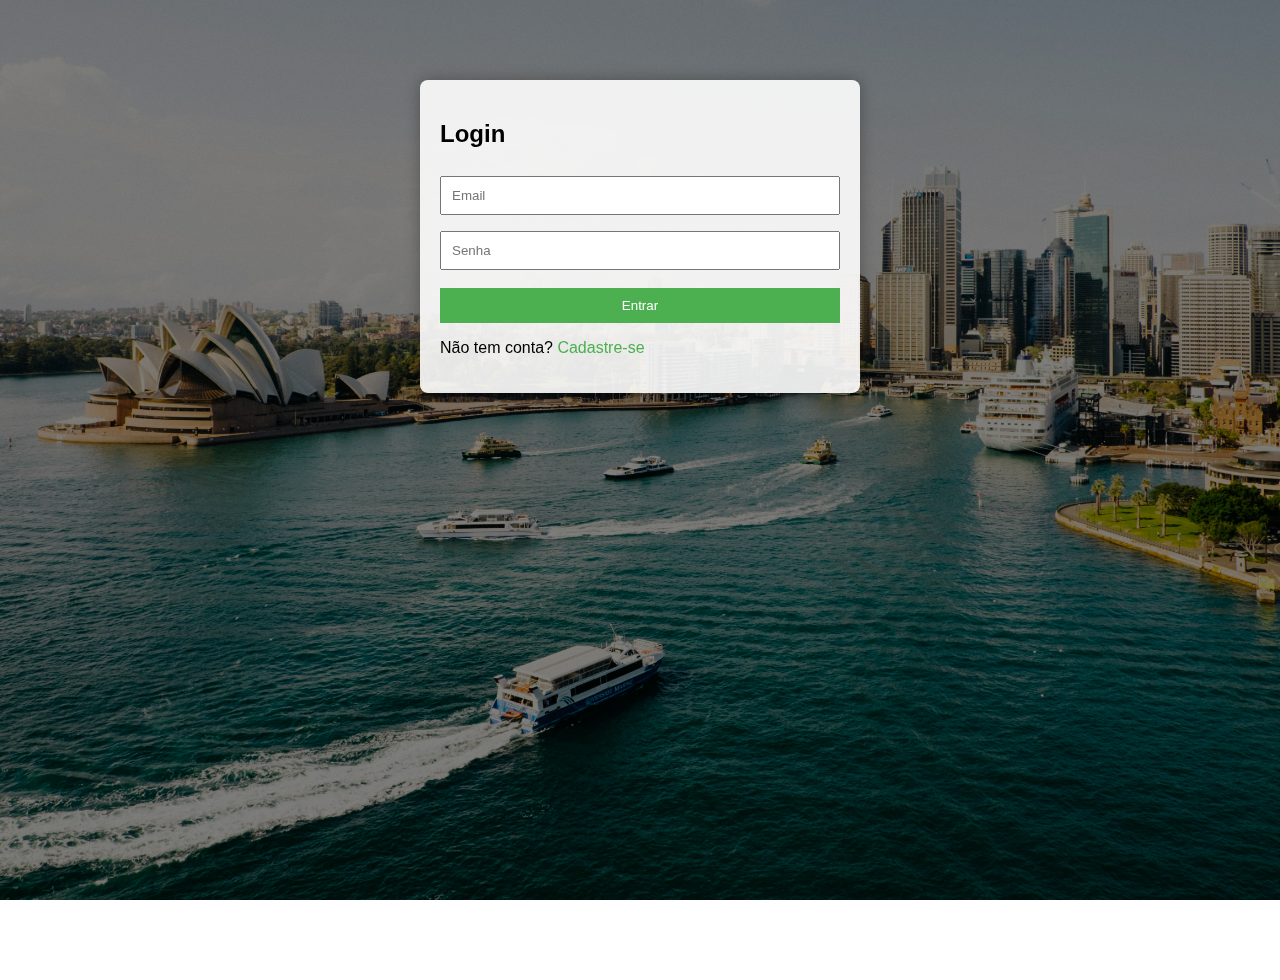
<file: backend/frontend/index.html>
<!-- frontend/index.html -->
<!DOCTYPE html>
<html lang="pt-BR">
<head>
  <meta charset="UTF-8" />
  <meta name="viewport" content="width=device-width, initial-scale=1.0" />
  <title>Minhas Tarefas</title>
  <link rel="stylesheet" href="style.css" />
</head>
<body>
  <div class="container">
    <h2>Minhas Tarefas</h2>
    <form id="formTarefa">
      <input type="text" id="novaTarefa" placeholder="Digite uma nova tarefa" required />
      <button type="submit">Adicionar</button>
    </form>
    <ul id="listaTarefas"></ul>
    <button id="sair">Sair</button>
  </div>
  <script>
    const token = localStorage.getItem("token");
    if (!token) window.location.href = "login.html";

    const lista = document.getElementById("listaTarefas");
    const form = document.getElementById("formTarefa");
    const input = document.getElementById("novaTarefa");

    async function carregarTarefas() {
      const res = await fetch("http://localhost:3000/api/tasks", {
        headers: { Authorization: token }
      });
      const tarefas = await res.json();
      lista.innerHTML = "";
      tarefas.forEach(t => {
        const li = document.createElement("li");
        li.textContent = t.texto;
        if (t.concluida) li.classList.add("concluida");
        li.onclick = async () => {
          await fetch(`http://localhost:3000/api/tasks/${t._id}`, {
            method: "PUT",
            headers: {
              "Content-Type": "application/json",
              Authorization: token
            },
            body: JSON.stringify({ concluida: !t.concluida })
          });
          carregarTarefas();
        };
        const del = document.createElement("button");
        del.textContent = "🗑";
        del.onclick = async (e) => {
          e.stopPropagation();
          await fetch(`http://localhost:3000/api/tasks/${t._id}`, {
            method: "DELETE",
            headers: { Authorization: token }
          });
          carregarTarefas();
        };
        li.appendChild(del);
        lista.appendChild(li);
      });
    }

    form.addEventListener("submit", async (e) => {
      e.preventDefault();
      const texto = input.value;
      await fetch("http://localhost:3000/api/tasks", {
        method: "POST",
        headers: {
          "Content-Type": "application/json",
          Authorization: token
        },
        body: JSON.stringify({ texto })
      });
      input.value = "";
      carregarTarefas();
    });

    document.getElementById("sair").onclick = () => {
      localStorage.removeItem("token");
      window.location.href = "login.html";
    };

    carregarTarefas();
  </script>
</body>
</html>
</file>
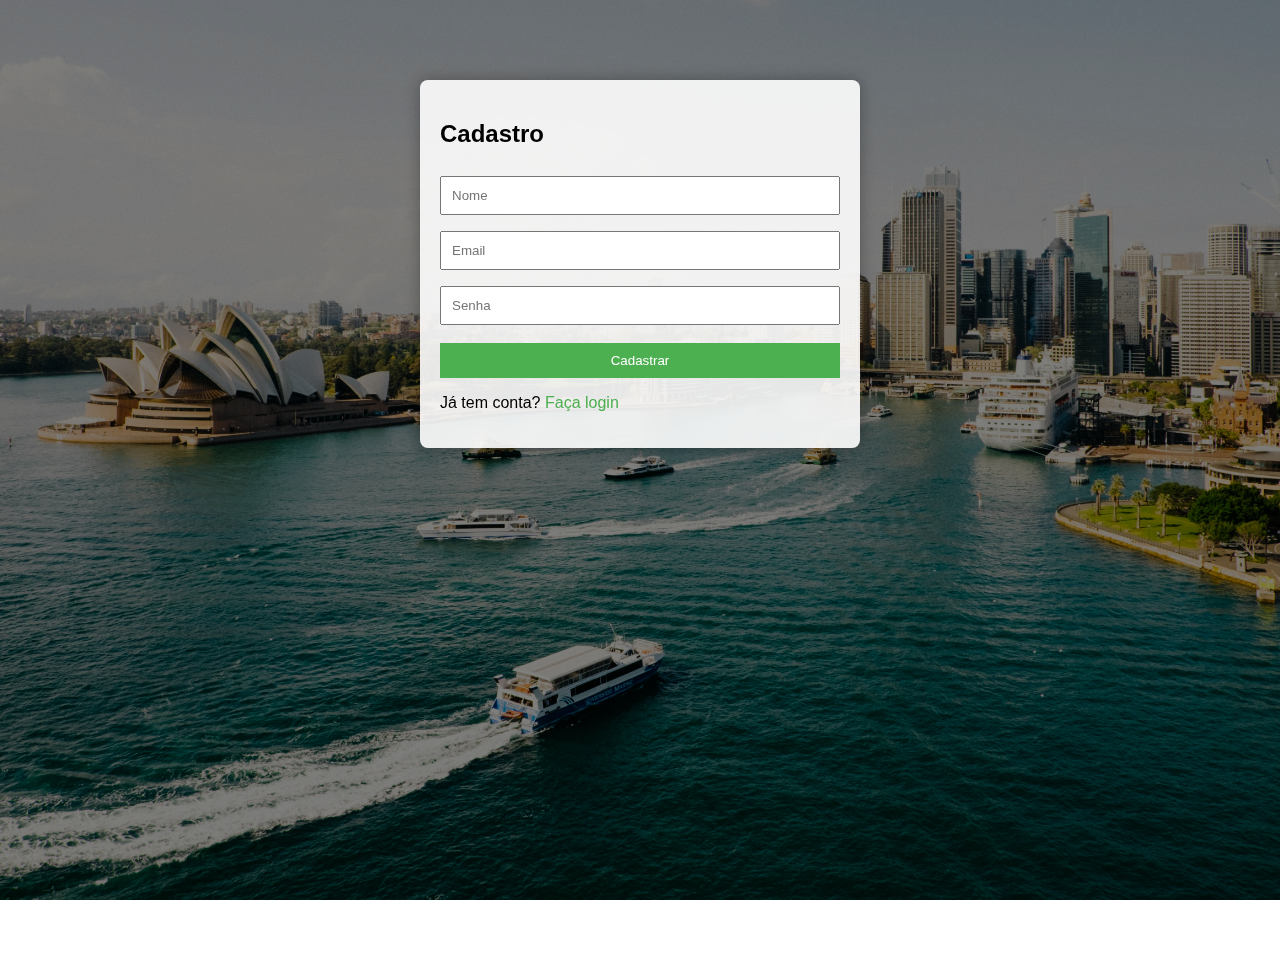
<file: backend/frontend/cadastro.html>
<!-- frontend/cadastro.html -->
<!DOCTYPE html>
<html lang="pt-BR">
<head>
  <meta charset="UTF-8" />
  <meta name="viewport" content="width=device-width, initial-scale=1.0" />
  <title>Cadastro</title>
  <link rel="stylesheet" href="style.css" />
</head>
<body>
  <div class="container">
    <h2>Cadastro</h2>
    <form id="cadastroForm">
      <input type="text" id="nome" placeholder="Nome" required />
      <input type="email" id="email" placeholder="Email" required />
      <input type="password" id="senha" placeholder="Senha" required />
      <button type="submit">Cadastrar</button>
    </form>
    <p>Já tem conta? <a href="login.html">Faça login</a></p>
  </div>
  <script>
    const cadastroForm = document.getElementById("cadastroForm");
    cadastroForm.addEventListener("submit", async (e) => {
      e.preventDefault();
      const nome = document.getElementById("nome").value;
      const email = document.getElementById("email").value;
      const senha = document.getElementById("senha").value;
      const res = await fetch("http://localhost:3000/api/users/register", {
        method: "POST",
        headers: { "Content-Type": "application/json" },
        body: JSON.stringify({ nome, email, senha })
      });
      if (res.ok) {
        alert("Cadastro realizado com sucesso!");
        window.location.href = "login.html";
      } else {
        alert("Erro ao cadastrar. Email pode já estar em uso.");
      }
    });
  </script>
</body>
</html>
</file>
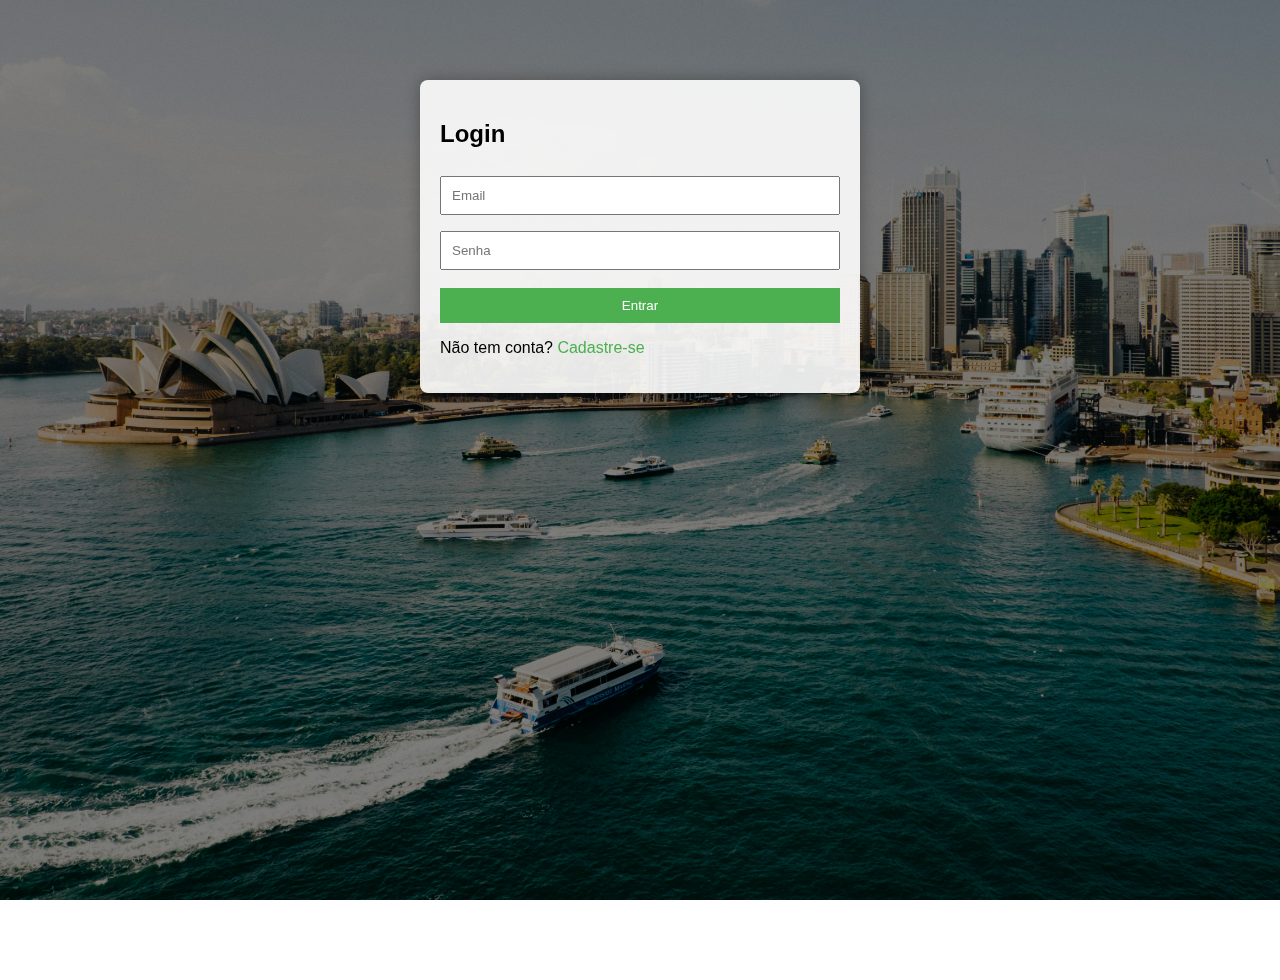
<file: backend/frontend/login.html>
<!-- frontend/login.html -->
<!DOCTYPE html>
<html lang="pt-BR">
<head>
  <meta charset="UTF-8" />
  <meta name="viewport" content="width=device-width, initial-scale=1.0" />
  <title>Login</title>
  <link rel="stylesheet" href="style.css" />
</head>
<body>
  <div class="container">
    <h2>Login</h2>
    <form id="loginForm">
      <input type="email" id="email" placeholder="Email" required />
      <input type="password" id="senha" placeholder="Senha" required />
      <button type="submit">Entrar</button>
    </form>
    <p>Não tem conta? <a href="cadastro.html">Cadastre-se</a></p>
  </div>
  <script>
    const loginForm = document.getElementById("loginForm");
    loginForm.addEventListener("submit", async (e) => {
      e.preventDefault();
      const email = document.getElementById("email").value;
      const senha = document.getElementById("senha").value;
      const res = await fetch("http://localhost:3000/api/users/login", {
        method: "POST",
        headers: { "Content-Type": "application/json" },
        body: JSON.stringify({ email, senha })
      });
      const data = await res.json();
      if (data.token) {
        localStorage.setItem("token", data.token);
        window.location.href = "index.html";
      } else {
        alert("Login inválido");
      }
    });
  </script>
</body>
</html>
</file>
<file: backend/frontend/style.css>
/* Aplica a imagem de fundo e escurece para dar contraste */
body {
  font-family: Arial, sans-serif;
  margin: 0;
  padding: 0;
  min-height: 100vh;
  background: url("dan-freeman-7Zb7kUyQg1E-unsplash.jpg") no-repeat center center fixed;
  background-size: cover;
  position: relative;
}

/* Camada escura por cima da imagem */
body::before {
  content: "";
  position: fixed;
  top: 0;
  left: 0;
  width: 100vw;
  height: 100vh;
  background-color: rgba(0, 0, 0, 0.5);
  z-index: 0;
}

/* Centraliza o conteúdo e aplica estilo */

.container {
  max-width: 400px;
  margin: 80px auto;
  background: rgba(255, 255, 255, 0.9);
  padding: 20px;
  border-radius: 8px;
  box-shadow: 0 0 15px rgba(0,0,0,0.3);
  z-index: 1;
  position: relative;
}

input {
  width: 100%;
  padding: 10px;
  margin: 8px 0;
  box-sizing: border-box;
}

button {
  width: 100%;
  padding: 10px;
  margin-top: 10px;
  background-color: #4CAF50;
  border: none;
  color: white;
  cursor: pointer;
}

ul {
  list-style: none;
  padding: 0;
}

li {
  background: #eee;
  margin: 5px 0;
  padding: 10px;
  cursor: pointer;
  display: flex;
  justify-content: space-between;
  align-items: center;
}

li.concluida {
  text-decoration: line-through;
  color: gray;
}

a {
  color: #4CAF50;
  text-decoration: none;
}
</file>
